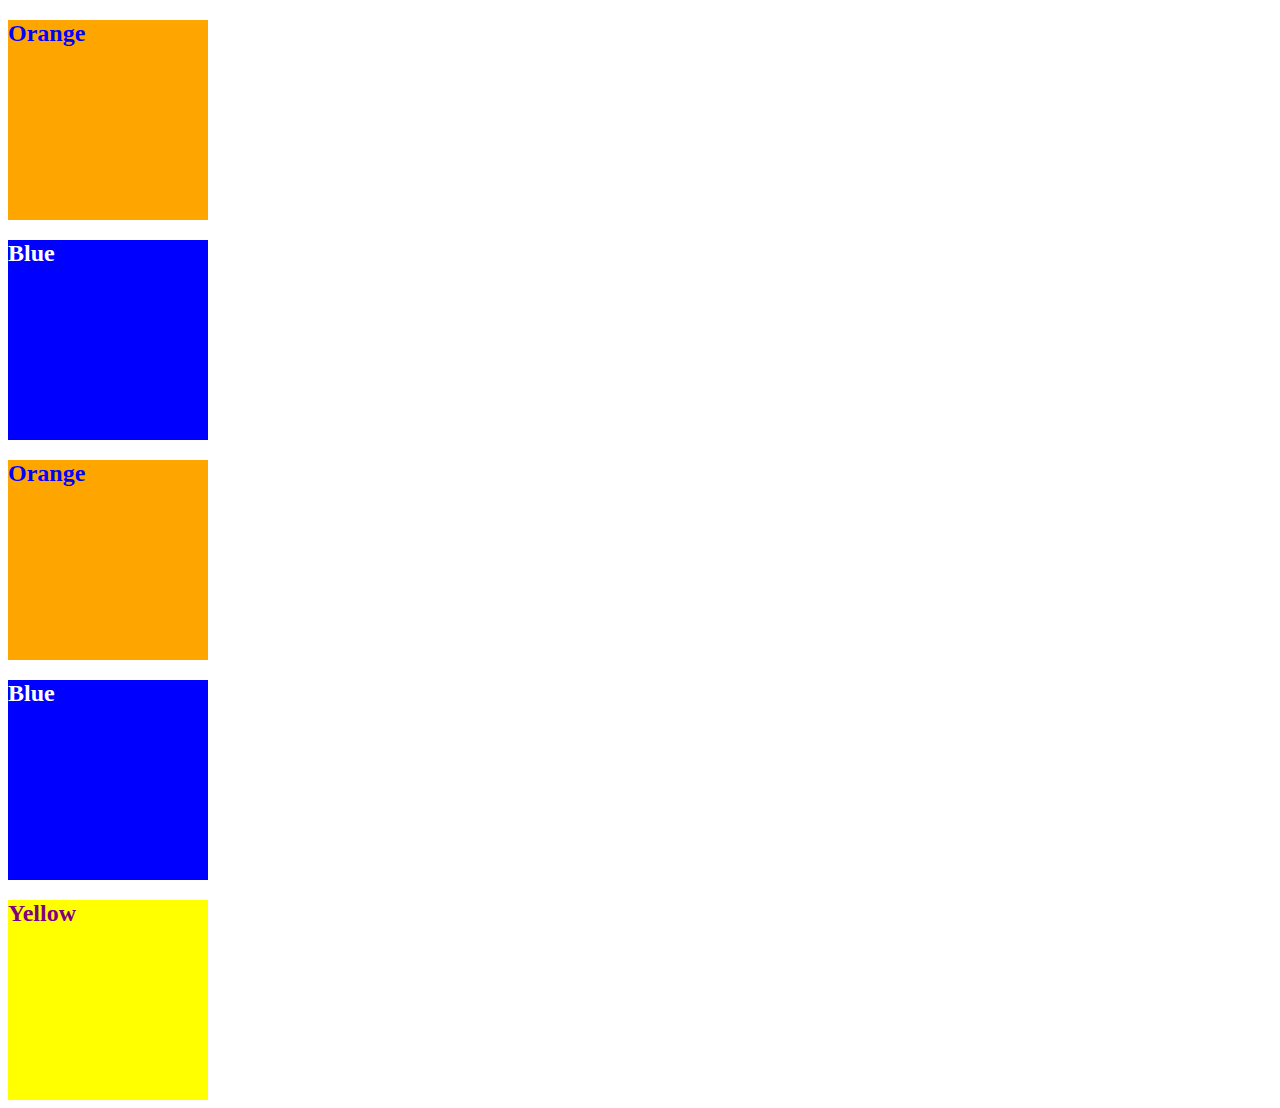
<file: 01-HTML-Git-CSS/01-Activities/09-Ins_CSS-color/index.html>
<!DOCTYPE html>
<html lang="en-US">
  <head>
    <meta charset="UTF-8">
    <meta name="viewport" content="width=device-width, initial-scale=1.0">
    <!-- The href attribute points to the relative path of the stylesheet-->
    <link rel="stylesheet" href="./assets/css/style.css">
    <title>Color</title>
  </head>

  <body>
    <!--Class attributes added for styling -->
    <section class="box box-orange">
      <h2>Orange</h2>
    </section>

    <section class="box box-blue">
      <h2>Blue</h2>
    </section>

    <section class="box box-orange">
      <h2>Orange</h2>
    </section>
   
    <section class="box box-blue">
      <h2>Blue</h2>
    </section>

    <!--id attribute added for styling-->
    <section class="box" id="box-yellow">
      <h2>Yellow</h2>
    </section>
  </body>

</html>
</file>
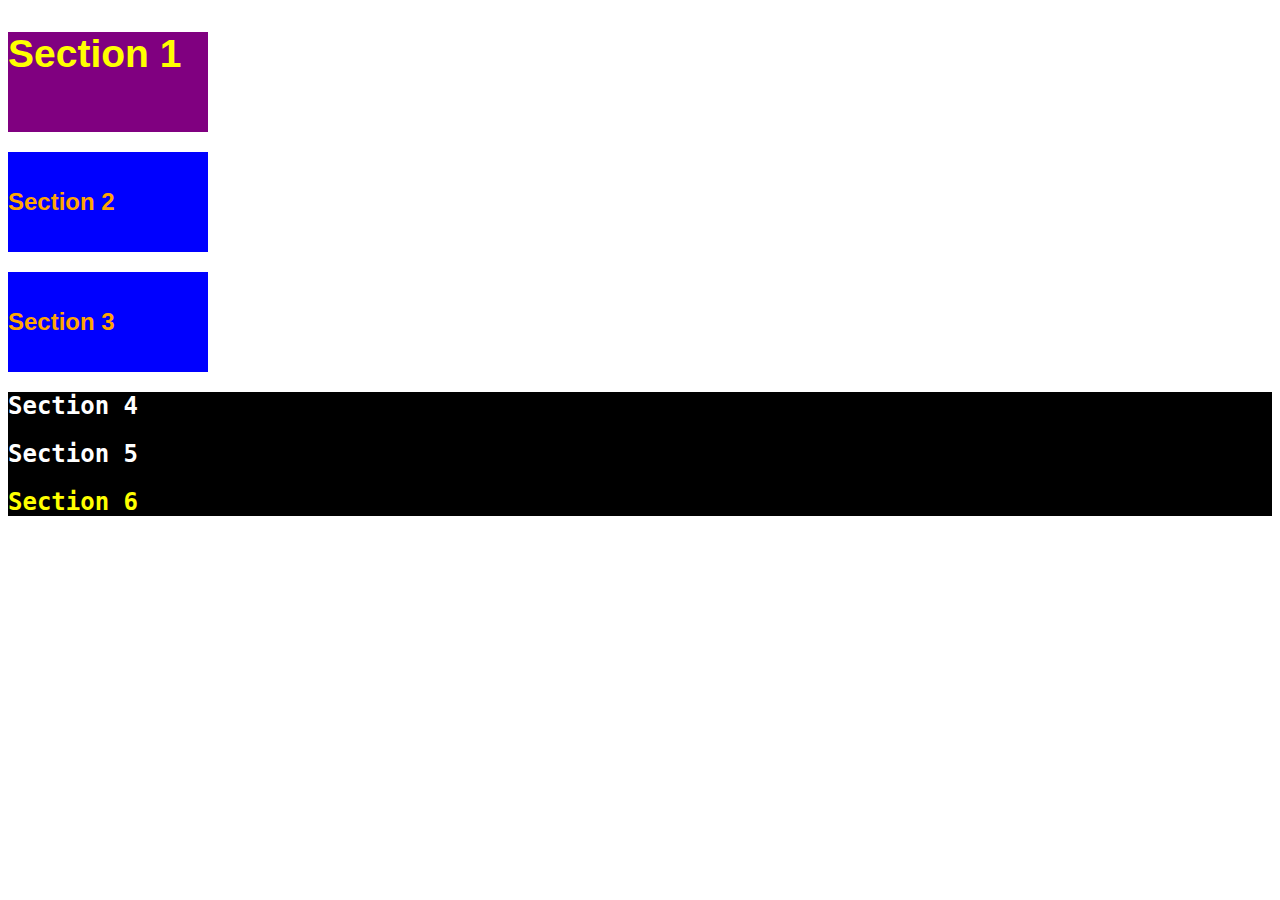
<file: 01-HTML-Git-CSS/01-Activities/11-Ins_CSS-units-font/index.html>
<!DOCTYPE html>
<html lang="en-us">

  <head>
    <meta charset="UTF-8">
    <title>Student Bio</title>
    <link rel="stylesheet" type="text/css" href="./assets/css/style.css">
  </head>

  <body>
    <section class="box" id="section-1">
      <h2>Section 1</h2>
    </section>

    <section class="box section-blue">
      <h2>Section 2</h2>
    </section>

    <section class="box section-blue">
      <h2>Section 3</h2>
    </section>

    <div class="container">
      <section>
        <h2>Section 4</h2>
      </section>
  
      <section>
        <h2>Section 5</h2>
      </section>
  
      <section id="section-6">
        <h2>Section 6</h2>
      </section>
    </div>
  </body>

</html>
</file>
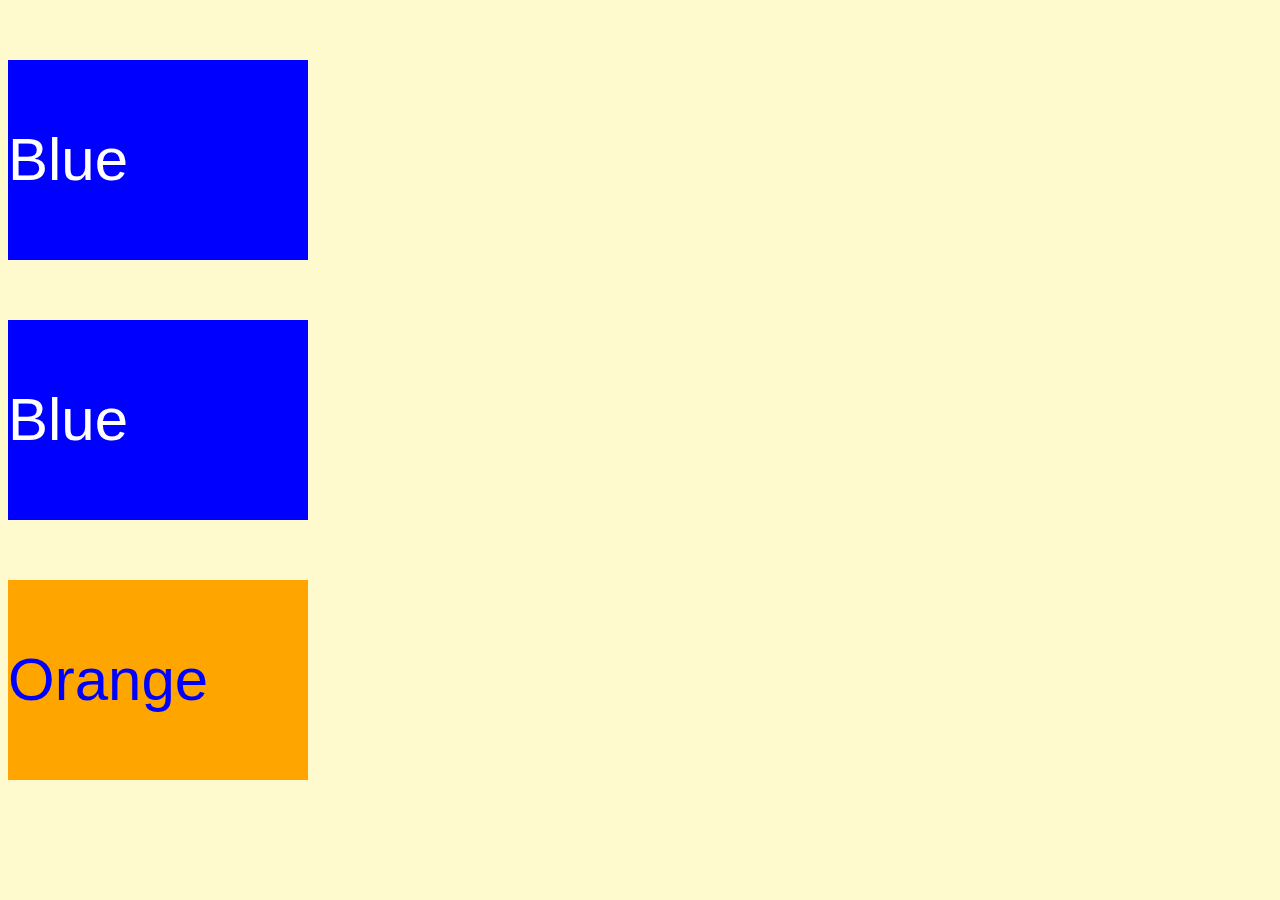
<file: 01-HTML-Git-CSS/01-Activities/13-Ins_CSS-selectors/index.html>
<!DOCTYPE html>
<html lang="en">
  <head>
    <meta charset="UTF-8">
    <meta name="viewport" content="width=device-width, initial-scale=1.0">
    <link rel="stylesheet" type="text/css" href="./assets/css/style.css">
    <title>Selectors</title>
  </head>

  <body>
    <section class="box-blue">
      <p>Blue</p>
    </section>

    <section class="box-blue">
      <p>Blue</p>
    </section>

    <section id="box-orange">
      <p>Orange</p>
    </section>
  </body>

</html>
</file>
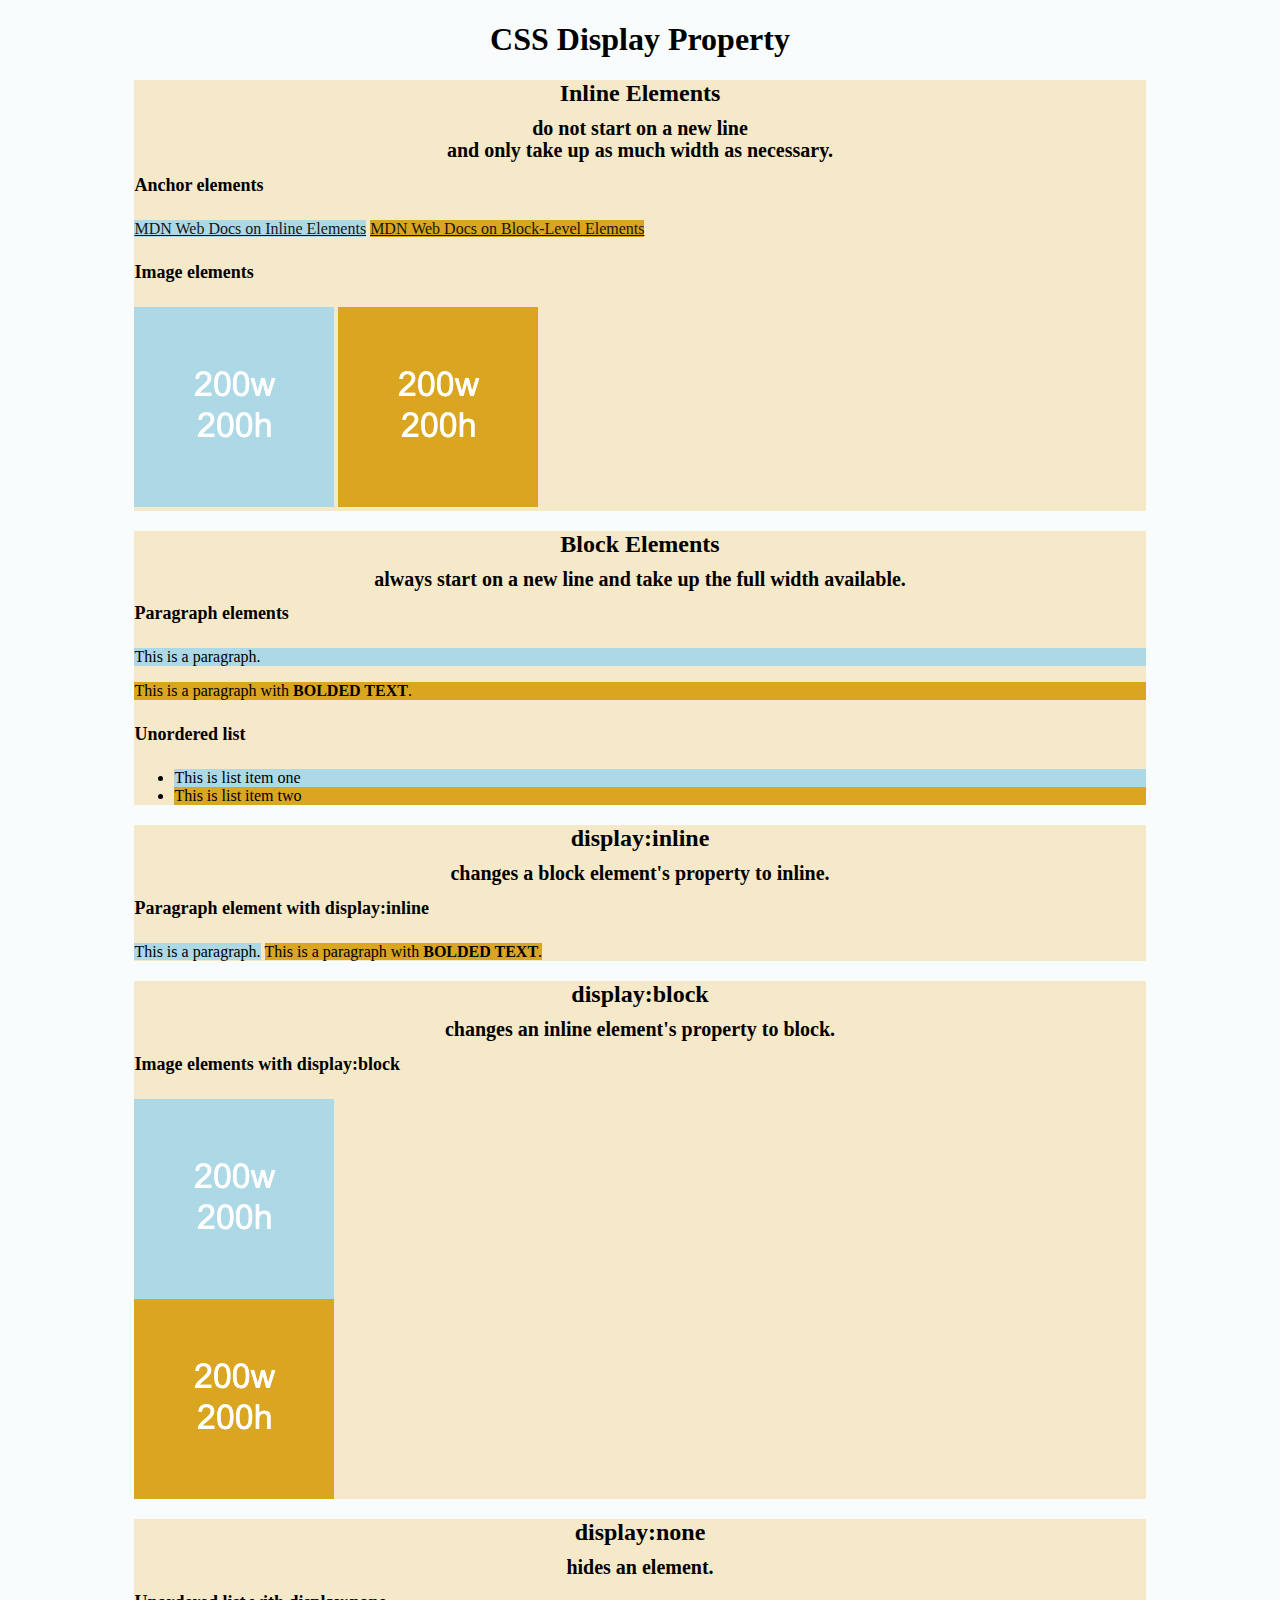
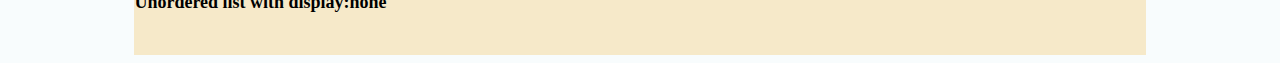
<file: 01-HTML-Git-CSS/01-Activities/15-Ins_HTML-display/index.html>
<!DOCTYPE html>
<html lang="en-US">

  <head>
    <meta charset="UTF-8">
    <title>HTML Display</title>
    <link rel="stylesheet" href="./assets/css/style.css">
  </head>

  <body>
    <header>
      <!-- Headers -->
      <h1>CSS Display Property</h1>
    </header>

    <section>
      <h2>Inline Elements</h2>
      <h3>do not start on a new line</h3>
      <h3>and only take up as much width as necessary.</h3>
      <!--Anchor elements <a> are inline elements-->
      <h4>Anchor elements</h4>
      <a class="first-element" href="https://developer.mozilla.org/en-US/docs/Web/HTML/Inline_elements">MDN Web Docs on Inline Elements</a>
      <a class="second-element" href="https://developer.mozilla.org/en-US/docs/Web/HTML/Block-level_elements">MDN Web Docs on Block-Level Elements</a>
      <!--Images <img> are inline elements-->
      <h4>Image elements</h4>
      <img class="first-element" src="./assets/images/image-1.png" alt="box with text reading 200w 200h"/>
      <img class="second-element" src="./assets/images/image-2.png" alt="box with text reading 200w 200h"/>
    </section>

    <section>
      <h2>Block Elements</h2>
      <h3>always start on a new line and take up the full width available.</h3>
      <!--Paragraph <p> elements are block elements-->
      <h4>Paragraph elements</h4>
      <p class="first-element">This is a paragraph.</p>
      <p class="second-element">This is a paragraph with <strong>BOLDED TEXT</strong>.</p>
       <!--Unordered lists are block elements-->
      <h4>Unordered list</h4>
      <ul>
        <li class="first-element" >This is list item one</li>
        <li class="second-element" >This is list item two</li>
      </ul>
    </section>

    <section>
      <h2>display:inline</h2>
      <h3>changes a block element's property to inline.</h3>
      <h4>Paragraph element with display:inline</h4>
      <p class="first-element display-inline">This is a paragraph.</p>
      <p class="second-element display-inline">This is a paragraph with <strong>BOLDED TEXT</strong>.</p>
    </section>

    <section>
      <h2>display:block</h2>
      <h3>changes an inline element's property to block.</h3>
      <h4>Image elements with display:block</h4>
      <img class="first-element display-block" src="./assets/images/image-1.png" alt="box with height and width text"/>
      <img class="second-element display-block" src="./assets/images/image-2.png" alt="box with height and width text"/>  
    </section>

    <section>
      <h2>display:none</h2>
      <h3>hides an element.</h3>
      <h4>Unordered list with display:none</h4>
      <ul class="display-none">
        <li>This is list item one</li>
        <li>This is list item two</li>
      </ul>
      <br>
    </section>

  </body>

</html>
</file>
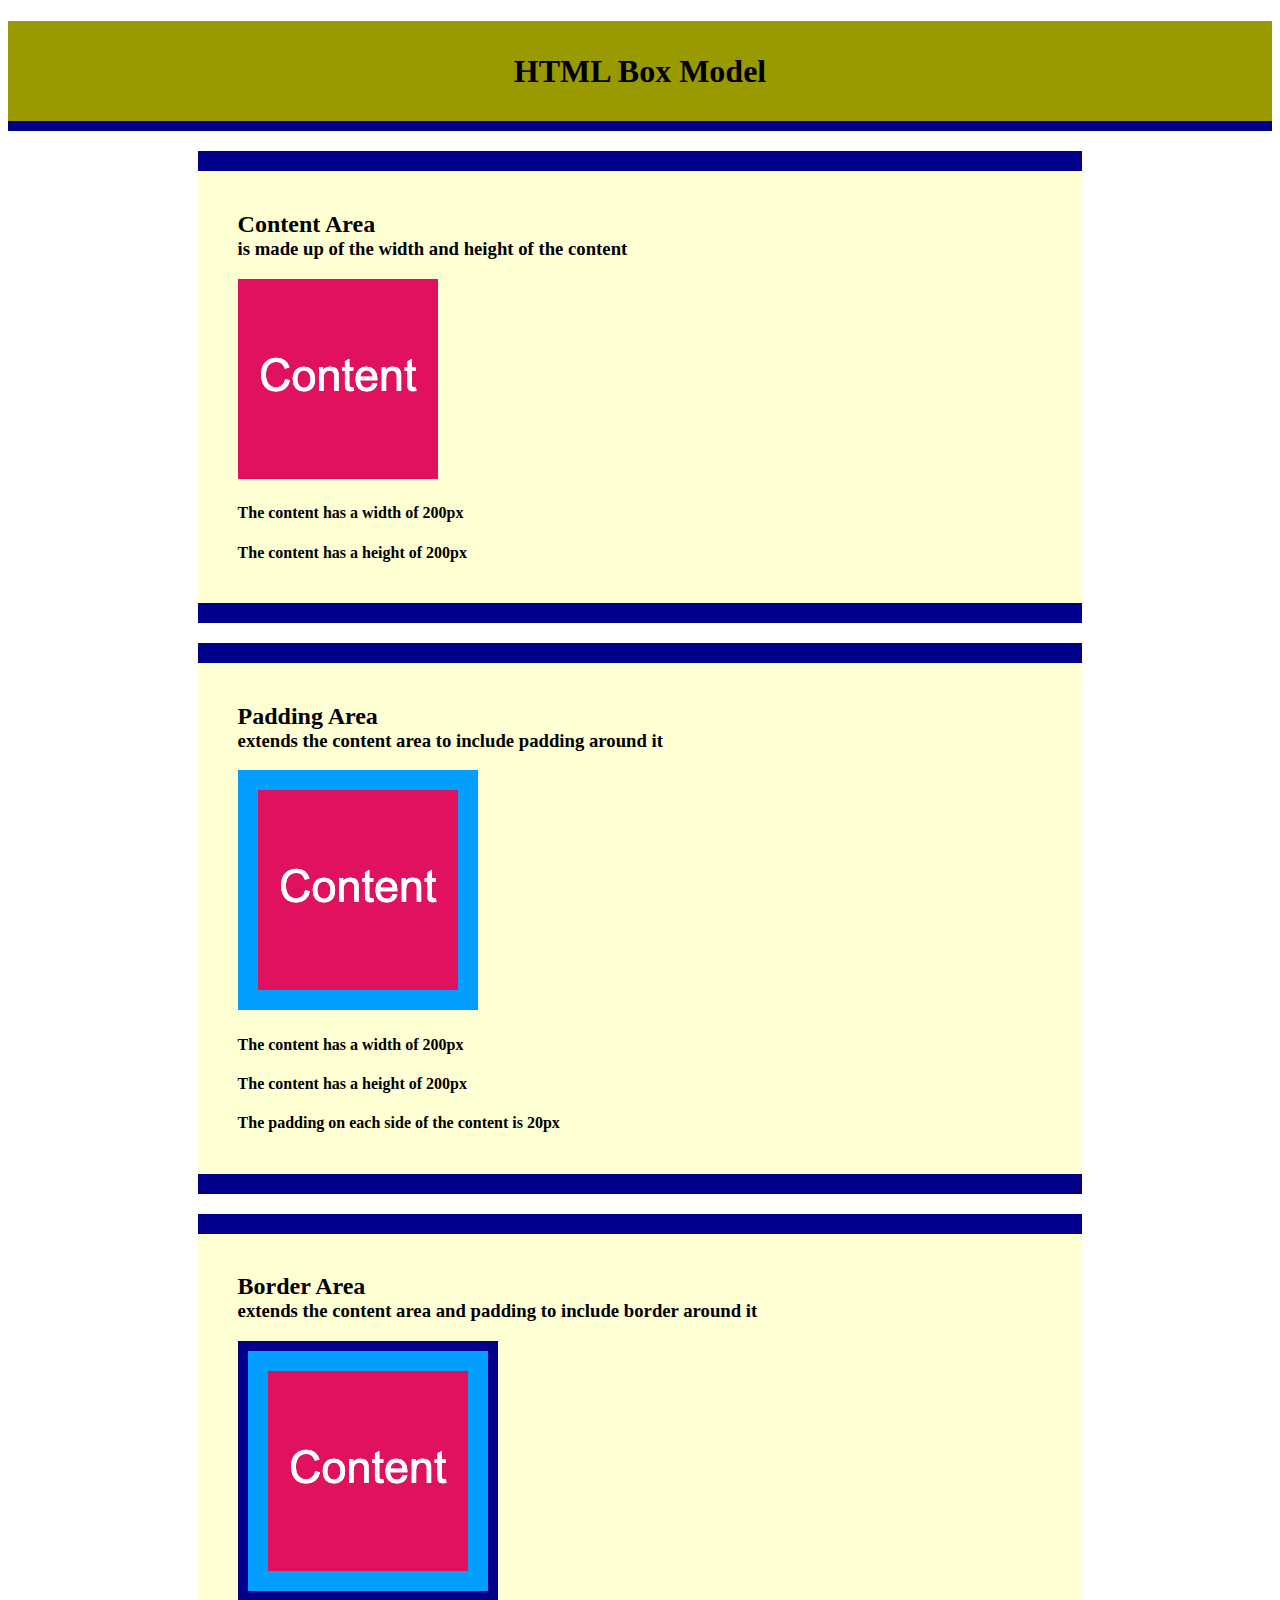
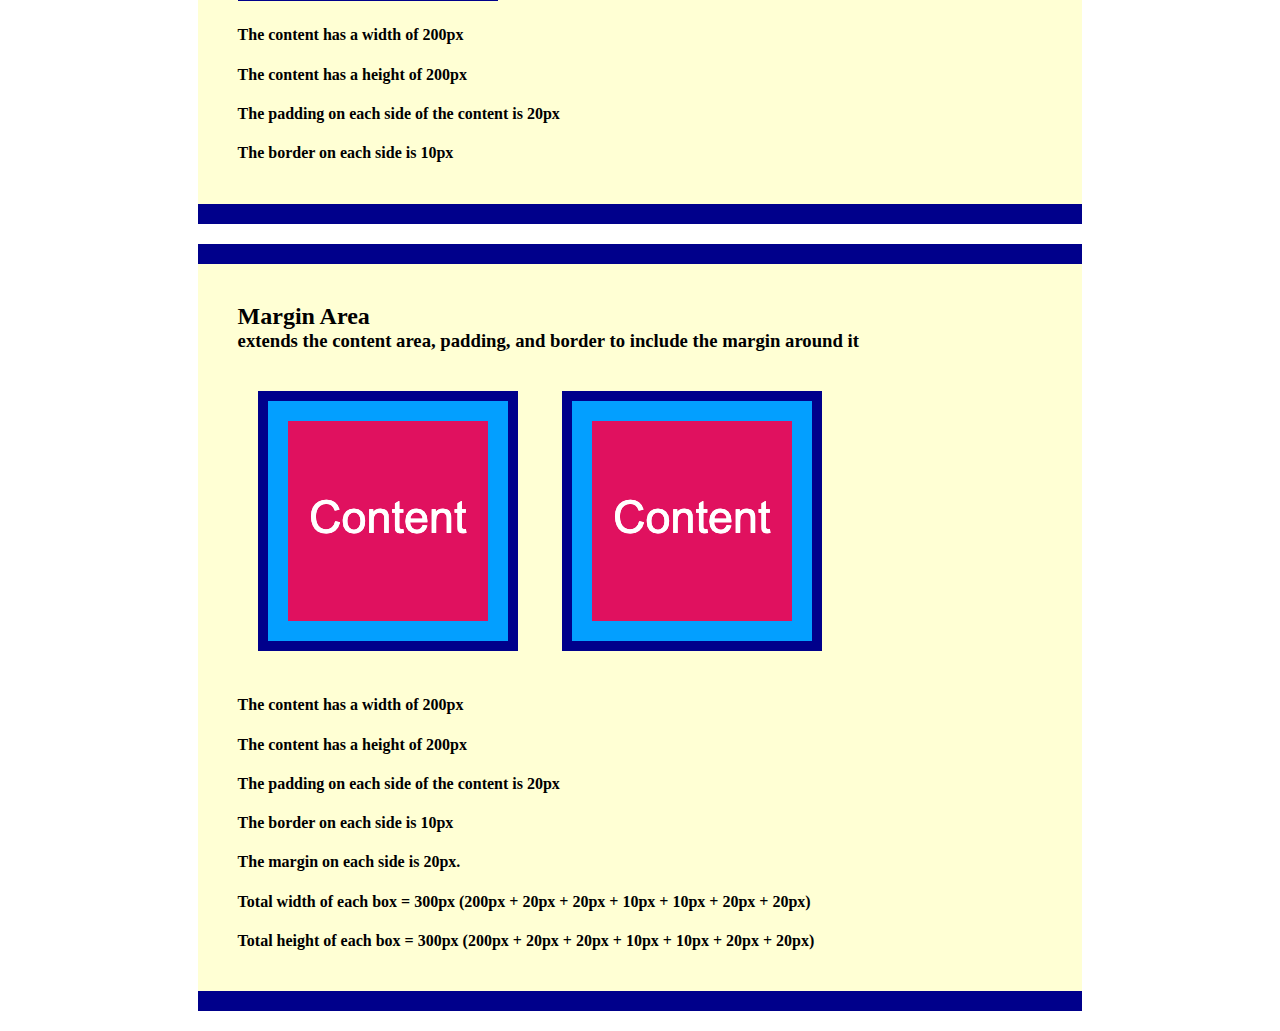
<file: 01-HTML-Git-CSS/01-Activities/17-Ins_CSS-box-model/index.html>
<!DOCTYPE html>
<html lang="en-US">

  <head>
    <meta charset="UTF-8">
    <title>CSS Box Model</title>
    <link rel="stylesheet" href="./assets/css/style.css">
  </head>

  <body>
    <header>
      <h1>HTML Box Model</h1>
    </header>
    
    <section>
      <div class="example-box">
        <h2>Content Area</h2>
        <h3>is made up of the width and height of the content</h3>
        <img src="./assets/images/image-1.png" alt="box with number 1"/>
        <h4>The content has a width of 200px</h4>
        <h4>The content has a height of 200px</h4>
      </div>
    </section>

    <section>
      <div class="example-box">
        <h2>Padding Area</h2>
        <h3>extends the content area to include padding around it</h3>
        <img class="image-padding" src="./assets/images/image-1.png" alt="box with number 1"/>
        <h4>The content has a width of 200px</h4>
        <h4>The content has a height of 200px</h4>
        <h4>The padding on each side of the content is 20px</h4>
      </div>
    </section>

    <section>
      <div class="example-box">
        <h2>Border Area</h2>
        <h3>extends the content area and padding to include border around it</h3>
        <img class="image-padding image-border" src="./assets/images/image-1.png" alt="box with number 1"/>
        <h4>The content has a width of 200px</h4>
        <h4>The content has a height of 200px</h4>
        <h4>The padding on each side of the content is 20px</h4>
        <h4>The border on each side is 10px</h4>
      </div>
    </section>

    <section>
      <div class="example-box">
        <h2>Margin Area</h2>
        <h3>extends the content area, padding, and border to include the margin around it</h3>
        <img class="image-padding image-border image-margin" src="./assets/images/image-1.png" alt="box with number 1"/>
        <img class="image-padding image-border image-margin" src="./assets/images/image-1.png" alt="box with number 1"/>
        <h4>The content has a width of 200px</h4>
        <h4>The content has a height of 200px</h4>
        <h4>The padding on each side of the content is 20px</h4>
        <h4>The border on each side is 10px</h4>
        <h4>The margin on each side is 20px.</h4>
        <h4>Total width of each box = 300px (200px + 20px + 20px + 10px + 10px + 20px + 20px)</h4>
        <h4>Total height of each box = 300px (200px + 20px + 20px + 10px + 10px + 20px + 20px)</h4>
      </div>
    </section>
      
  </body>

</html>
</file>
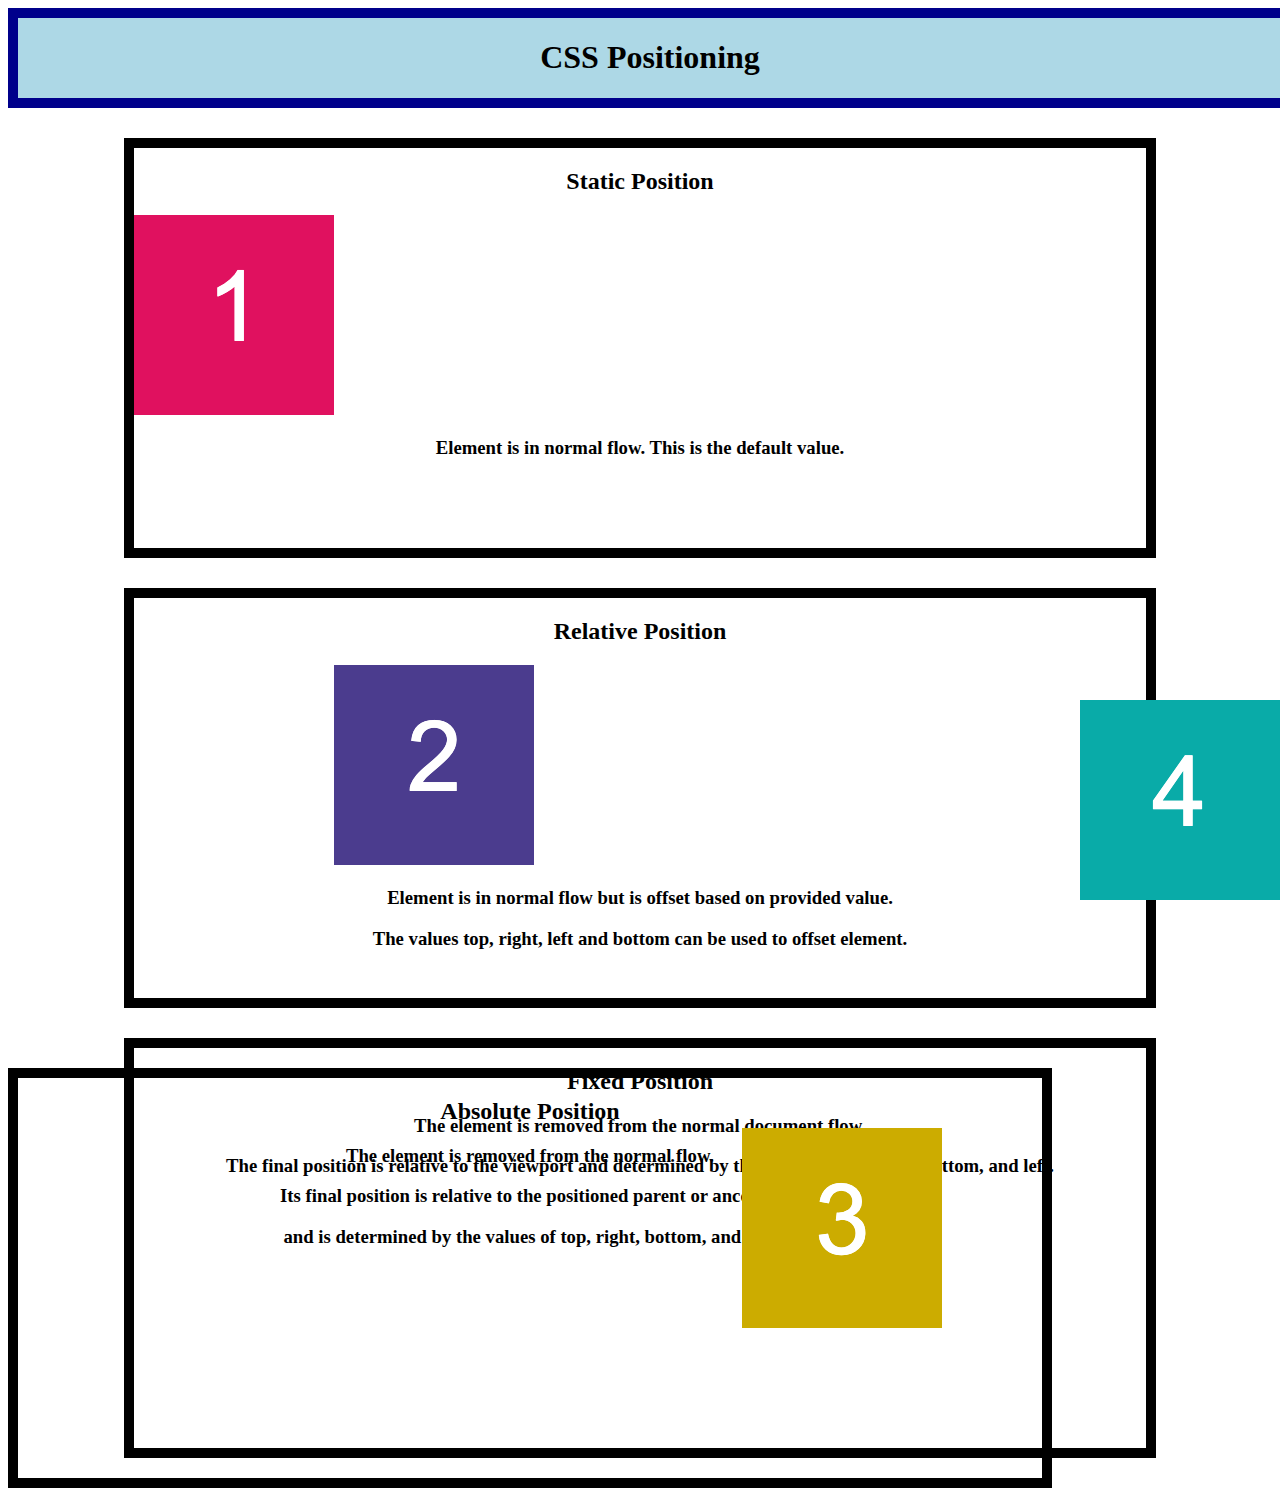
<file: 01-HTML-Git-CSS/01-Activities/19-Ins_CSS-positioning/index.html>
<!DOCTYPE html>
<html lang="en-US">
  <head>
    <meta charset="UTF-8">
    <meta name="viewport" content="width=device-width, initial-scale=1.0">
    <link rel="stylesheet" href="./assets/css/style.css">
    <title>CSS Positioning</title>
  </head>

  <body>
    <header>
      <h1>CSS Positioning</h1>
    </header>

    <section>
      <h2>Static Position</h2>
      <img src="./assets/images/image-1.png" alt="box with number 1"/>
      <h3>Element is in normal flow. This is the default value.</h3>
    </section>

    <section>
      <h2>Relative Position</h2>
      <img id="relative-box" src="./assets/images/image-2.png" alt="box with number 2"/>
      <h3>Element is in normal flow but is offset based on provided value.</h3>
      <h3>The values top, right, left and bottom can be used to offset element.</h3>
    </section>

    <section id="absolute-section">
      <h2>Absolute Position</h2>
      <img id="absolute-box" src="./assets/images/image-3.png" alt="box with number 3"/>
      <h3>The element is removed from the normal flow.</h3>
      <h3>Its final position is relative to the positioned parent or ancestor</h3>
      <h3>and is determined by the values of top, right, bottom, and left.</h3>
    </section>

    <section>
      <h2>Fixed Position</h2>
      <img id="fixed-box" src="./assets/images/image-4.png" alt="box with number 4">
      <h3>The element is removed from the normal document flow.</h3>
      <h3>The final position is relative to the viewport and determined by the values of top, right, bottom, and left. </h3>
    </section>
  </body>

</html>
</file>
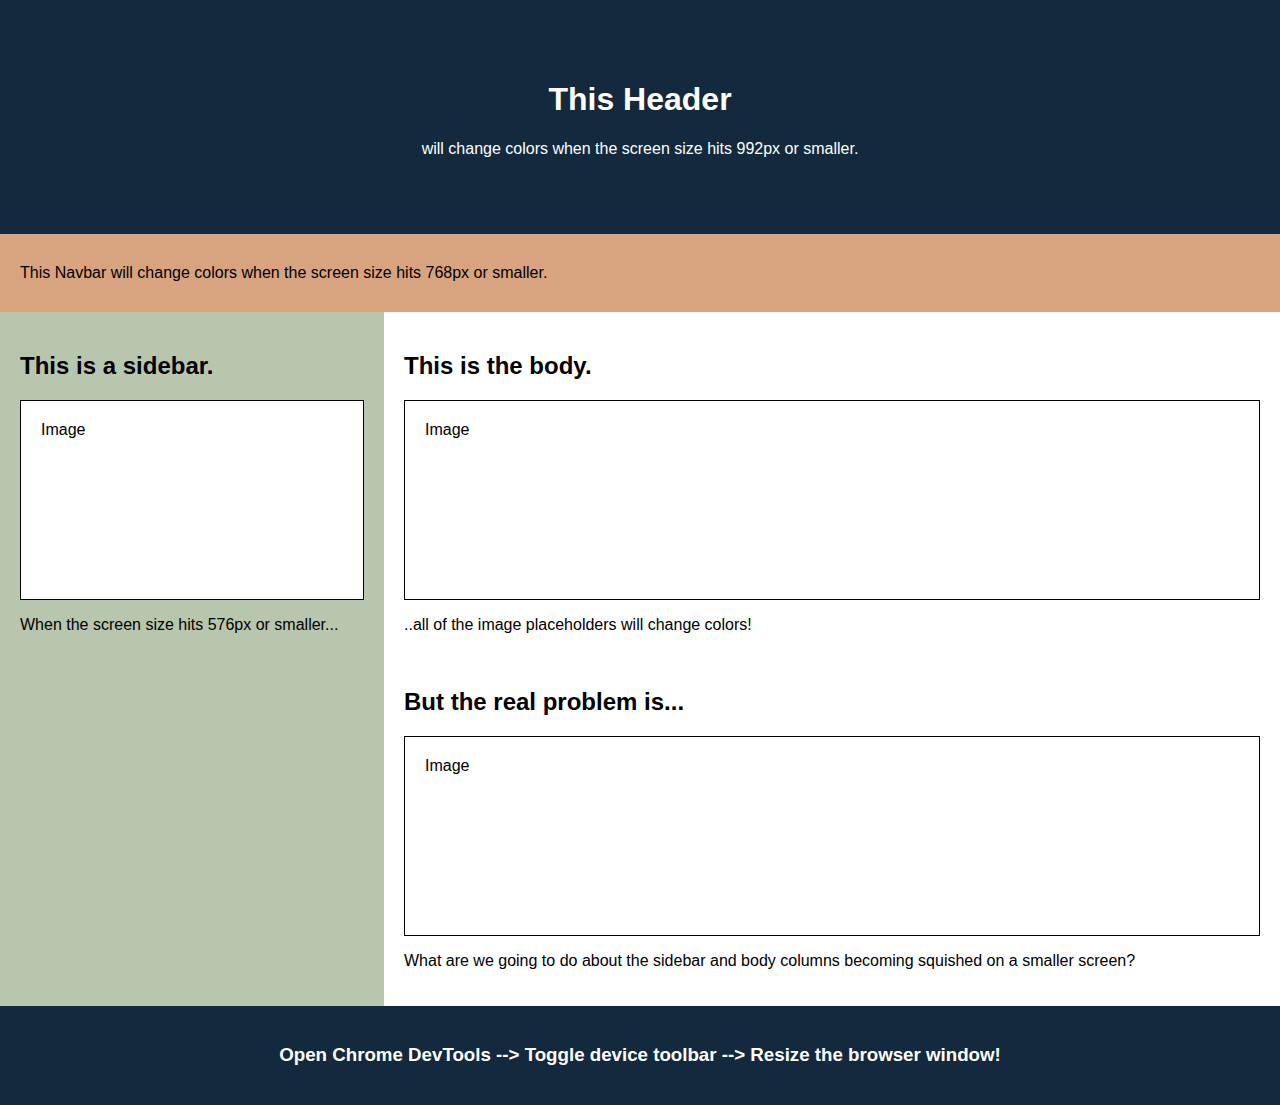
<file: 02-Advanced-CSS/01-Activities/01-Ins_Media-Query-Screen/index.html>
<!DOCTYPE html>
<html>
  <head>
    <title>Media Query for Screen</title>
    <meta charset="UTF-8" />
    <meta name="viewport" content="width=device-width, initial-scale=1" />
    <link rel="stylesheet" type="text/css" href="./assets/css/style.css" />
  </head>
  <body>
    <!-- Header -->
    <header>
      <h1>This Header</h1>
      <p>will change colors when the screen size hits 992px or smaller.</p>
    </header>

    <!-- Navbar -->
    <nav>
      <p>
        This Navbar will change colors when the screen size hits 768px or
        smaller.
      </p>
    </nav>

    <!-- Body -->
    <main>
      <aside>
        <h2>This is a sidebar.</h2>
        <div class="sample-img">Image</div>
        <p>When the screen size hits 576px or smaller...</p>
      </aside>

      <section>
        <h2>This is the body.</h2>
        <div class="sample-img">Image</div>
        <p>..all of the image placeholders will change colors!</p>
        <br />
        <h2>But the real problem is...</h2>
        <div class="sample-img">Image</div>
        <p>
          What are we going to do about the sidebar and body columns becoming
          squished on a smaller screen?
        </p>
      </section>
    </main>

    <!-- Footer -->
    <footer>
      <h3>
        Open Chrome DevTools --> Toggle device toolbar --> Resize the browser
        window!
      </h3>
    </footer>
  </body>
</html>
</file>
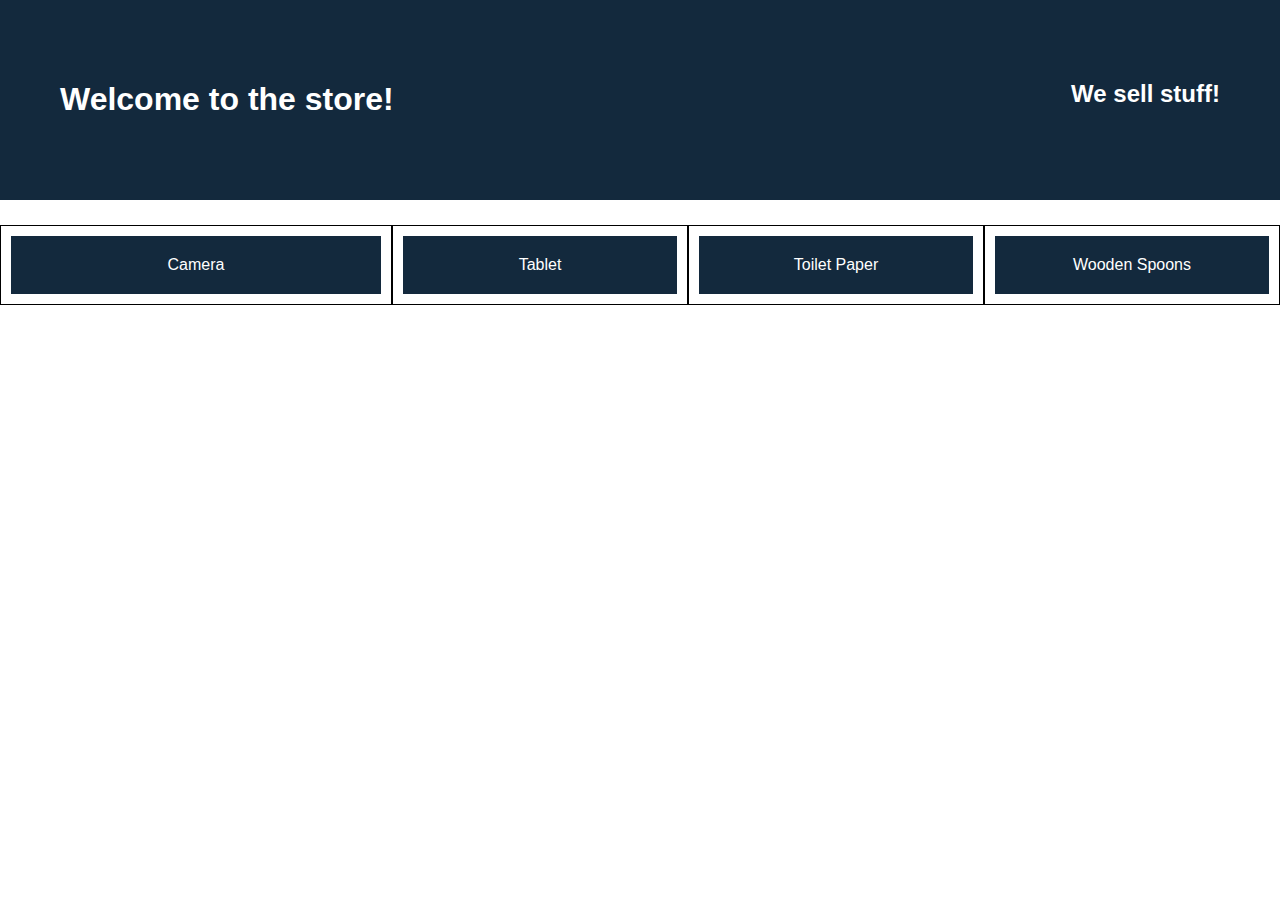
<file: 02-Advanced-CSS/01-Activities/03-Ins_Flexbox-Layout/index.html>
<!DOCTYPE html>
<html lang="en">

  <head>
    <title>Flexbox</title>
    <meta charset="UTF-8" />
    <meta name="viewport" content="width=device-width, initial-scale=1" />
    <link rel="stylesheet" type="text/css" href="./assets/css/style.css" />
  </head>

  <body>
    <header class="main-header">
      <h1>Welcome to the store!</h1>
      <h2>We sell stuff!</h2>
    </header>

    <main>
      <section class="card camera">
        <header>Camera</header>
      </section>
      <section class="card">
        <header>Tablet</header>
      </section>
      <section class="card">
        <header>Toilet Paper</header>
      </section>
      <section class="card">
        <header>Wooden Spoons</header>
      </section>
    </main>
  </body>

</html>
</file>
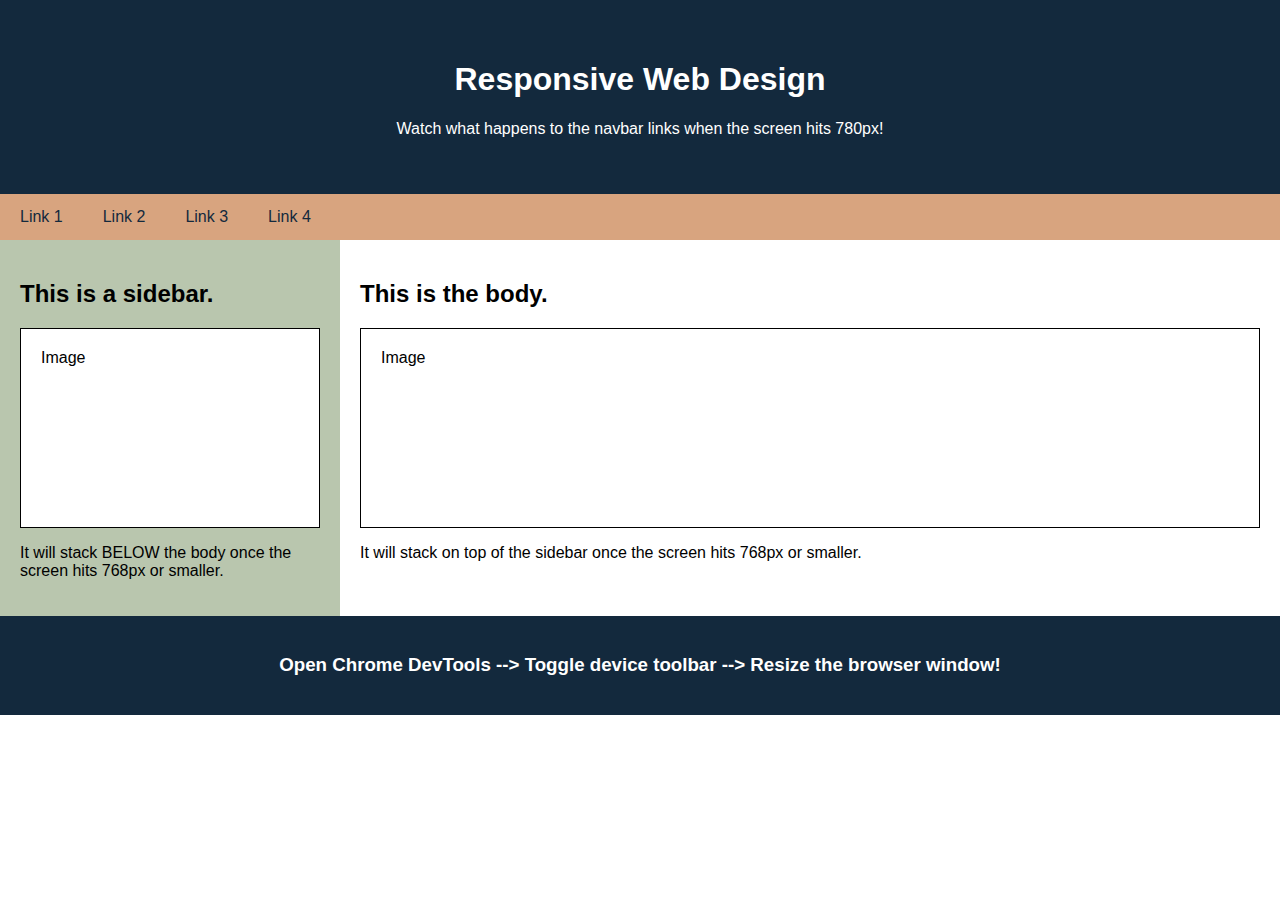
<file: 02-Advanced-CSS/01-Activities/05-Ins_Responsive-Design/index.html>
<!DOCTYPE html>
<html>
  <head>
    <title>Responsive Web Design</title>
    <meta charset="UTF-8" />
    <meta name="viewport" content="width=device-width, initial-scale=1" />
    <link rel="stylesheet" type="text/css" href="./assets/css/style.css" />
  </head>
  <body>
    <header>
      <h1>Responsive Web Design</h1>
      <p>Watch what happens to the navbar links when the screen hits 780px!</p>
    </header>

    <nav>
      <a href="#">Link 1</a>
      <a href="#">Link 2</a>
      <a href="#">Link 3</a>
      <a href="#">Link 4</a>
    </nav>

    <main>
      <aside>
        <h2>This is a sidebar.</h2>
        <div class="sample-img">Image</div>
        <p>
          It will stack BELOW the body once the screen hits 768px or smaller.
        </p>
      </aside>

      <section>
        <h2>This is the body.</h2>
        <div class="sample-img">Image</div>
        <p>
          It will stack on top of the sidebar once the screen hits 768px or
          smaller.
        </p>
      </section>
    </main>

    <footer>
      <h3>
        Open Chrome DevTools --> Toggle device toolbar --> Resize the browser
        window!
      </h3>
    </footer>
  </body>
</html>
</file>
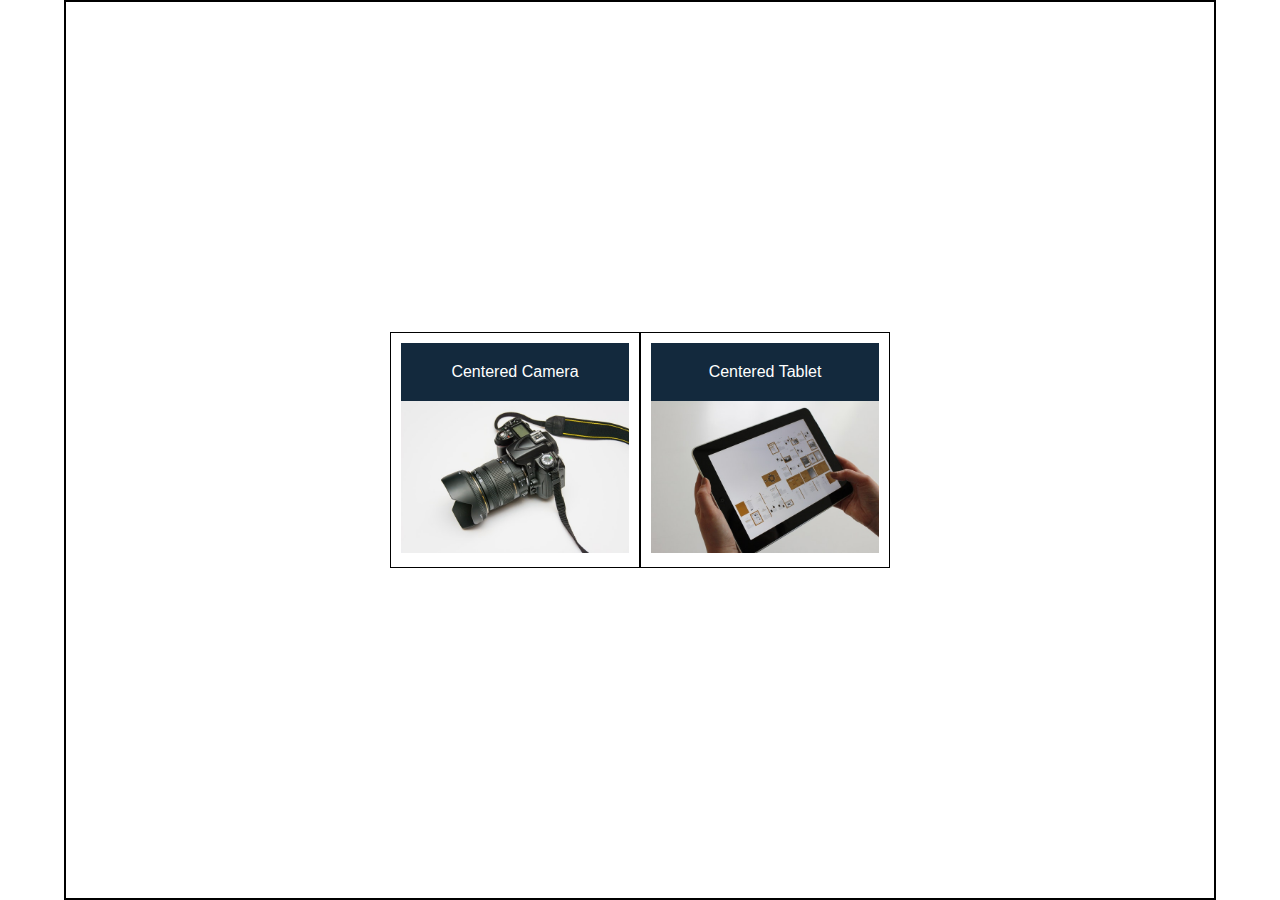
<file: 02-Advanced-CSS/01-Activities/07-Ins_Flexbox-Placement/index.html>
<!DOCTYPE html>
<html lang="en">

  <head>
    <title>Flexbox Alignment</title>
    <meta charset="UTF-8" />
    <meta name="viewport" content="width=device-width, initial-scale=1" />
    <link rel="stylesheet" type="text/css" href="./assets/css/style.css" />
  </head>

  <body>
    <div class="products">
      <section class="card">
        <header>Centered Camera</header>
        <img src="./assets/images/camera.jpg" alt="camera" />
      </section>
      <section class="card">
        <header>Centered Tablet</header>
        <img src="./assets/images/tablet.jpg" alt="tablet" />
      </section>
    </div>
  </body>

</html>
</file>
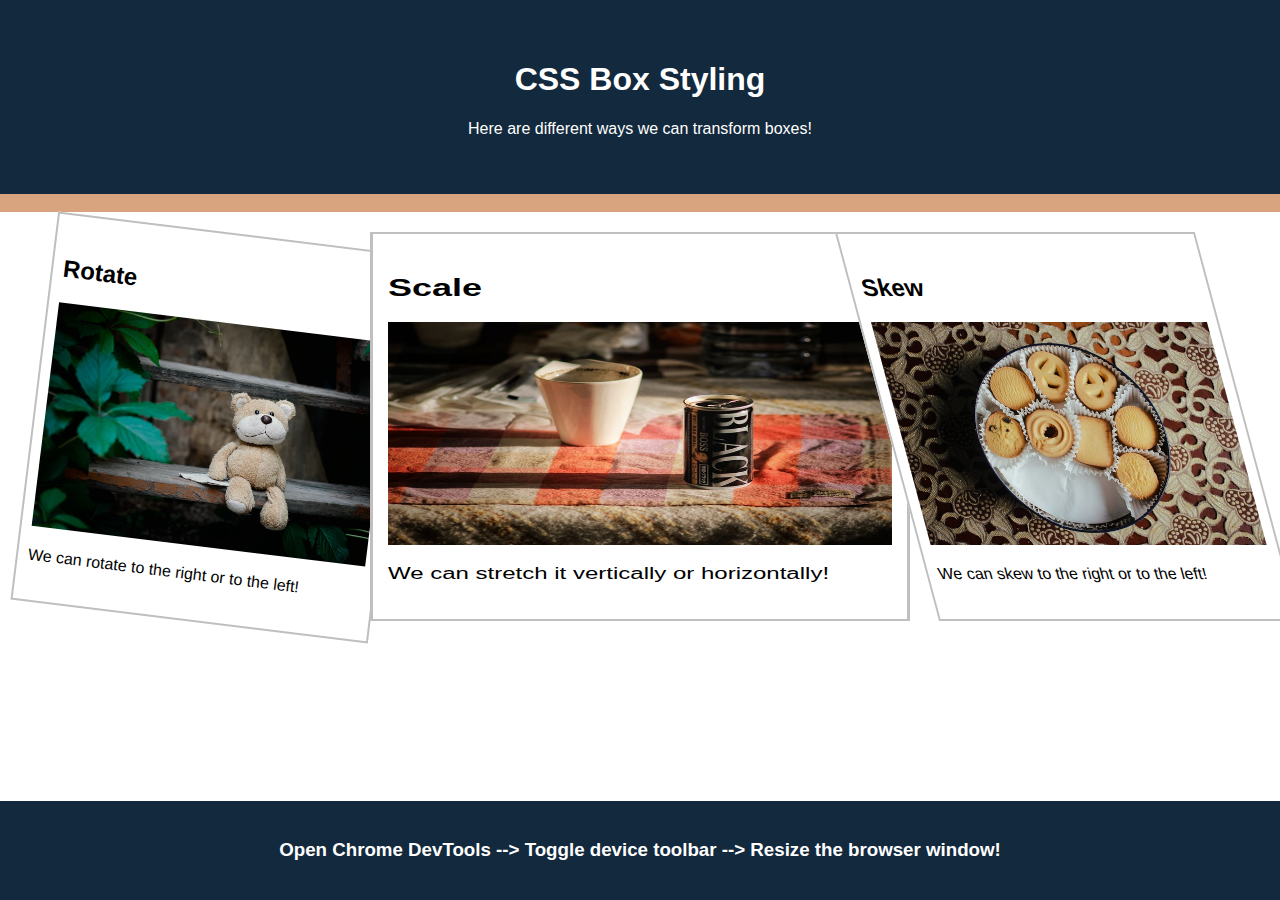
<file: 02-Advanced-CSS/01-Activities/09-Ins_Box-Styling/index.html>
<!DOCTYPE html>
<html>
  <head>
    <title>CSS Box Styling</title>
    <meta charset="UTF-8" />
    <meta name="viewport" content="width=device-width, initial-scale=1" />
    <link rel="stylesheet" type="text/css" href="./assets/css/style.css" />
  </head>
  <body>
    <header>
      <h1>CSS Box Styling</h1>
      <p>Here are different ways we can transform boxes!</p>
    </header>

    <nav><br /></nav>

    <main>
      <section>
        <div class="photo rotate">
          <h2>Rotate</h2>
          <img
            src="assets/images/teddy-bear.jpg"
            alt="teddy bear rotated to the right"
          />
          <p>
            We can rotate to the right or to the left!
          </p>
        </div>
      </section>

      <section>
        <div class="photo scale">
          <h2>Scale</h2>
          <img
            src="assets/images/canned-coffee.jpg"
            alt="canned coffee stretched horizontally"
          />
          <p>
            We can stretch it vertically or horizontally!
          </p>
        </div>
      </section>

      <section>
        <div class="photo skew">
          <h2>Skew</h2>
          <img
            src="assets/images/cookie-tin.jpg"
            alt="cookie tin skewed to the left"
          />
          <p>
            We can skew to the right or to the left!
          </p>
        </div>
      </section>
    </main>

    <footer>
      <h3>
        Open Chrome DevTools --> Toggle device toolbar --> Resize the browser
        window!
      </h3>
    </footer>
  </body>
</html>
</file>
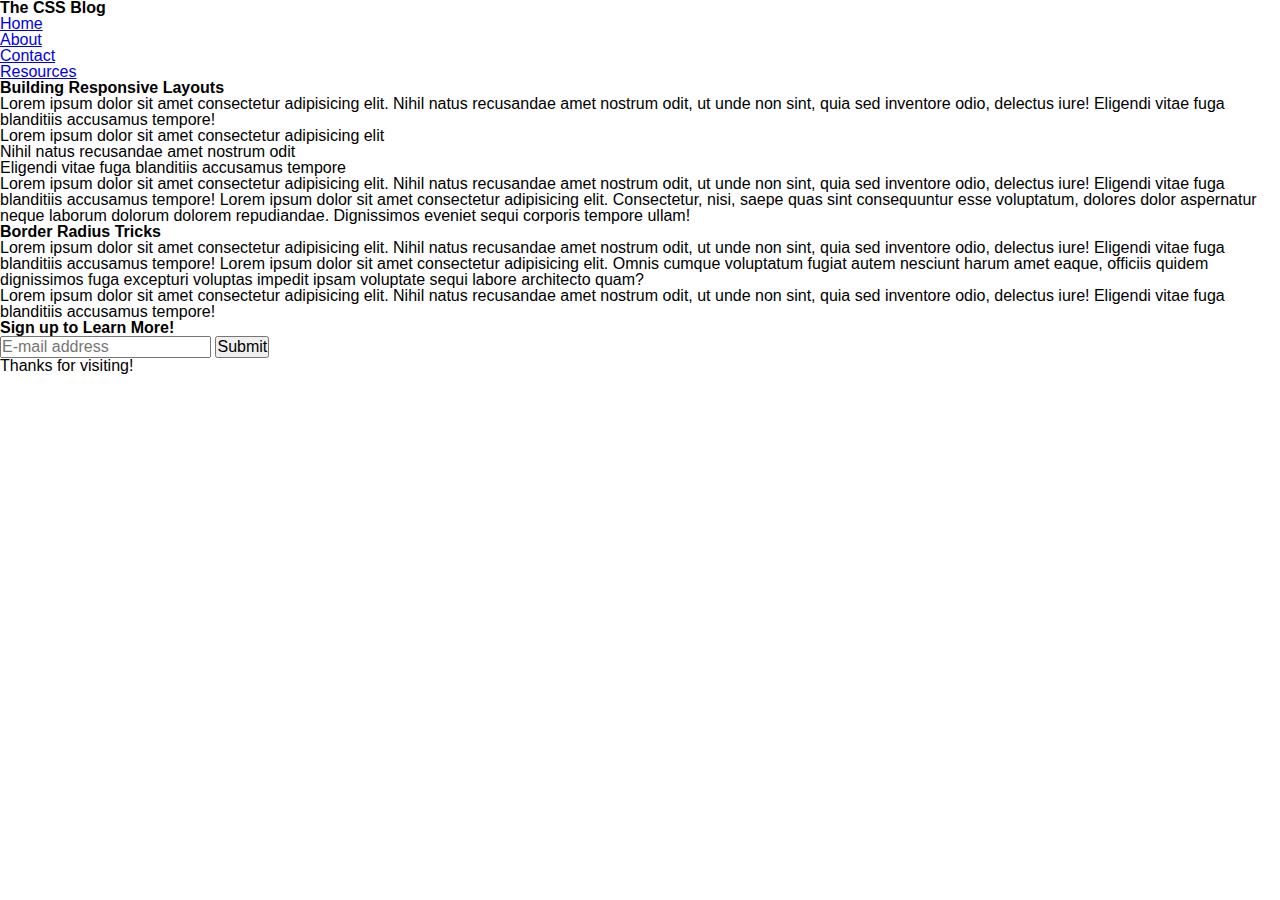
<file: 02-Advanced-CSS/01-Activities/11-Ins_CSS-Resets/index.html>
<!DOCTYPE html>
<html lang="en">

<head>
  <meta charset="UTF-8" />
  <meta name="viewport" content="width=device-width, initial-scale=1.0" />
  <title>CSS Resets</title>
  <link rel="stylesheet" href="./assets/css/reset.css" />
</head>

<body>
  <header>
    <h1>The CSS Blog</h1>
    <nav>
      <ul>
        <li><a href="#">Home</a></li>
        <li><a href="#">About</a></li>
        <li><a href="#">Contact</a></li>
        <li><a href="#">Resources</a></li>
      </ul>
    </nav>
  </header>

  <main>
    <section>
      <article>
        <h2>Building Responsive Layouts</h2>
        <div>
          <p>Lorem ipsum dolor sit amet consectetur adipisicing elit. Nihil natus recusandae amet nostrum odit, ut unde non sint, quia sed inventore odio, delectus iure! Eligendi vitae fuga blanditiis accusamus tempore!</p>
          <ul>
            <li>Lorem ipsum dolor sit amet consectetur adipisicing elit</li>
            <li>Nihil natus recusandae amet nostrum odit</li>
            <li>Eligendi vitae fuga blanditiis accusamus tempore</li>
          </ul>
          <p>Lorem ipsum dolor sit amet consectetur adipisicing elit. Nihil natus recusandae amet nostrum odit, ut unde non sint, quia sed inventore odio, delectus iure! Eligendi vitae fuga blanditiis accusamus tempore! Lorem ipsum dolor sit amet consectetur adipisicing elit. Consectetur, nisi, saepe quas sint consequuntur esse voluptatum, dolores dolor aspernatur neque laborum dolorum dolorem repudiandae. Dignissimos eveniet sequi corporis tempore ullam!</p>
        </div>
      </article>
      <article>
        <h2>Border Radius Tricks</h2>
        <div>
          <p>Lorem ipsum dolor sit amet consectetur adipisicing elit. Nihil natus recusandae amet nostrum odit, ut unde non sint, quia sed inventore odio, delectus iure! Eligendi vitae fuga blanditiis accusamus tempore! Lorem ipsum dolor sit amet consectetur adipisicing elit. Omnis cumque voluptatum fugiat autem nesciunt harum amet eaque, officiis quidem dignissimos fuga excepturi voluptas impedit ipsam voluptate sequi labore architecto quam?</p>
          <p>Lorem ipsum dolor sit amet consectetur adipisicing elit. Nihil natus recusandae amet nostrum odit, ut unde non sint, quia sed inventore odio, delectus iure! Eligendi vitae fuga blanditiis accusamus tempore!</p>
        </div>
      </article>
    </section>
    <aside>
      <h2>Sign up to Learn More!</h2>
      <form>
        <input type="text" placeholder="E-mail address" />
        <button>Submit</button>
      </form>
    </aside>
  </main>

  <footer>
    <span>Thanks for visiting!</span>
  </footer>
</body>

</html>
</file>
<file: 01-HTML-Git-CSS/01-Activities/09-Ins_CSS-color/assets/css/style.css>
.box {
  /*Sets the height and width of the section */
  width: 200px;
  height: 200px
}

.box-blue {
  /* Sets font color */
  color: white;
  /* Sets background color */
  background-color: #0000ff;
}

.box-orange {
  /* Uses hex codes to define color */
  color: #0000ff;
  background-color: #ffa500;
}

#box-yellow {
  /* Uses predefined colors to define color */
  color: purple;
  background-color: yellow;
};
</file>
<file: 01-HTML-Git-CSS/01-Activities/11-Ins_CSS-units-font/assets/css/style.css>
.box {
  width: 200px;
  height: 100px;
  /* Font-family property specifies a list of fonts to be used in order of priority */
  font-family: "Comic Sans MS", cursive, sans-serif;
}

.section-blue {
  /* Line-height property sets the distance between lines of text */
  line-height: 100px;
  color: #ffa500;
  background-color: #0000FF;
}
  
.container {
  font-family: "Lucida Console", Monaco, monospace;
  color: white;
  background-color: black;
}

#section-1 {
  /* Font-size property sets the size of a font */
  font-size: 26px;
  color: #ffff00;
  background-color: #800080;
}

#section-6 {
  color: #ffff00;
}
</file>
<file: 01-HTML-Git-CSS/01-Activities/13-Ins_CSS-selectors/assets/css/style.css>
/* Universal Selector */
* {
  font-family: "Lucida Sans Unicode", "Lucida Grande", sans-serif;
}

/* Element Selectors select all of that element type */
body {
  background-color: lemonchiffon;
}

section {
  height: 200px;
  width: 300px;
}

p {
  font-size: 60px;
  line-height: 200px;
}

/* Class Selectors select all elements with that class */
.box-blue {
  color: white;
  background-color: blue;
}

/* Id Selectors are unique a unique id to identify an element */
#box-orange {
  color: blue;
  background-color: orange;
}
</file>
<file: 01-HTML-Git-CSS/01-Activities/15-Ins_HTML-display/assets/css/style.css>
body {
  background-color: #f8fcfd;
}

h1,
h2,
h3 {
  text-align: center;
}

h3 {
  font-size: 20px;
  line-height: 2px;
}

h4 {
  font-size: 18px;
}

a {
  font-size: 16px;
  color: #181510;
}

section {
  margin: 0 auto;
  width: 80%;
  background-color: #f6e9c9;
}

.first-element {
  background-color: lightblue;
}

.second-element {
  background-color: goldenrod;
}

/* Sets display of all elements with class selector to block */
.display-block {
  display: block;
}

/* Sets display of all elements with class selector to inline */
.display-inline {
  display: inline;
}

/* Sets display of all elements with class selector to inline */
.display-none {
  display: none;
}
</file>
<file: 01-HTML-Git-CSS/01-Activities/17-Ins_CSS-box-model/assets/css/style.css>
header {
  height: 100px;
  width: 100%;
  /* Sets border to bottom only */
  border-bottom: 10px solid darkblue;
  background-color: #999900;
}

section {
  width: 70%;
  /* Sets top and bottom margin to 20px. Auto will center element */
  margin: 20px auto;
  border-bottom: 20px solid darkblue;
  background-color: #ffffd4;
  border-top: 20px solid darkblue;
}

h1 {
  text-align: center;
  line-height: 100px;
}

h2 {
  /* Sets bottom margin to 0 */
  margin-bottom: 0;
}

h3 {
  /* Sets top margin to 0 */
  margin-top: 0;
}

.example-box {
  /* Shortcut method sets top and bottom padding to 20px and left and right to 40px */
  padding: 20px 40px;
}

.image-padding {
  /* Sets padding on all sides to 20px */
  padding: 20px;
  background-color: #039fff;
}

.image-border {
  /* Sets border on all sides */
  border: 10px solid darkblue;
}

.image-margin {
  /* Sets all sides to 20px */
  margin: 20px;
}
</file>
<file: 01-HTML-Git-CSS/01-Activities/19-Ins_CSS-positioning/assets/css/style.css>
h1,
h2,
h3 {
  text-align: center;
}

header {
  width: 100%;
  border: 10px solid darkblue;
  background-color: lightblue;
}

section {
  height: 400px;
  width: 80%;
  margin: 30px auto;
  border: 10px solid black;
}

/* Relative positioning */
#relative-box {
  position: relative;
  left: 200px;
}

/* Absolute positioning */
#absolute-section {
  position: absolute;
}

#absolute-box {
  position: absolute;
  top: 50px;
  right: 100px;
}

/* Fixed positioning */
#fixed-box {
  position: fixed;
  bottom: 0;
  right: 0;
}
</file>
<file: 02-Advanced-CSS/01-Activities/01-Ins_Media-Query-Screen/assets/css/style.css>
* {
  box-sizing: border-box;
}

body {
  font-family: Arial;
  margin: 0;
}

header {
  padding: 60px;
  text-align: center;
  background: #13293d;
  color: #fff;
}

nav {
  display: flex;
  background-color: #d8a47f;
}

nav p {
  padding: 14px 20px;
  text-decoration: none;
}

main {
  display: flex;
}

aside {
  flex: 30%;
  background-color: #b9c6ae;
  padding: 20px;
  flex-wrap: wrap;
}

section {
  flex: 70%;
  background-color: #fff;
  padding: 20px;
}

footer {
  padding: 20px;
  text-align: center;
  background: #13293d;
  color: #fff;
}

/* Image Placeholders */
.sample-img {
  background-color: #fff;
  width: 100%;
  padding: 20px;
  height: 200px;
  border: 1px solid black;
}

/* When using `max-width` as the breakpoint, you must go from widest to narrowest to avoid conflict */

/* Tablets - header changes color */
@media screen and (max-width: 992px) {
  header {
    background: #772014;
  }
}

/* Large smartphones - navbar changes color */
@media screen and (max-width: 768px) {
  nav {
    background-color: #bb8588;
  }
}

/* Small smartphones - image placeholders change color */
@media screen and (max-width: 576px) {
  .sample-img {
    background-color: #8ac4ff;
  }
}
</file>
<file: 02-Advanced-CSS/01-Activities/03-Ins_Flexbox-Layout/assets/css/style.css>
* {
  box-sizing: border-box;
}

body {
  font-family: Arial;
  margin: 0;
}

main {
  /* Turns this element into a flexbox */
  display: flex;
  /* Forces elements to the next line if they don't fit */
  flex-wrap: wrap;
  margin-top: 2%;
}

.main-header {
  display: flex;
  /* Defines how to distribute the empty space between child elements */
  justify-content: space-between;
  padding: 60px;
  background: #13293d;
  color: #fff;
}

.card {
  /* A flex-basis of 200px sets the starting width */
  /* A flex-grow value of 1 allows the elements to evenly grow to fill the remaining space */
  flex: 1 0 200px;
  padding: 10px;
  text-align: center;
  border-style: solid;
  border-width: 1px;
}

.card header {
  padding: 20px;
  background: #13293d;
  color: #fff;
}

.card.camera {
  /* The child item with `flex-grow: 2` will grow to take up twice as much remaining space as the others. */
  /* The second value, flex-shrink, defines how the element will shrink if it can't fit */
  flex: 2 1 200px;
}
</file>
<file: 02-Advanced-CSS/01-Activities/05-Ins_Responsive-Design/assets/css/style.css>
* {
  box-sizing: border-box;
}

body {
  font-family: Arial;
  margin: 0;
}

header {
  padding: 40px;
  text-align: center;
  background: #13293d;
  color: #fff;
}

nav {
  display: flex;
  background-color: #d8a47f;
}

nav a {
  color: #13293d;
  padding: 14px 20px;
  text-decoration: none;
  text-align: center;
}

main {
  display: flex;
  flex-wrap: wrap;
}

aside {
  flex: 1;
  background-color: #b9c6ae;
  padding: 20px;
}

section {
  flex: 3;
  background-color: #fff;
  padding: 20px;
}

.sample-img {
  background-color: #fff;
  width: 100%;
  padding: 20px;
  height: 200px;
  border: 1px solid black;
}

footer {
  padding: 20px;
  text-align: center;
  background: #13293d;
  color: #fff;
}

@media screen and (max-width: 768px) {
  /* Use flex-direction to stack the navbar, sidebar, and body */
  main,
  nav {
    flex-direction: column;
  }
  /* Make the sidebar stack below the body */
  aside {
    order: 2;
  }
  /* Change the header background */
  header {
    background: #772014;
  }
  /* Change the navbar and footer background */
  nav,
  footer {
    background-color: #bb8588;
  }
}
</file>
<file: 02-Advanced-CSS/01-Activities/07-Ins_Flexbox-Placement/assets/css/style.css>
* {
  box-sizing: border-box;
}

body {
  font-family: Arial;
  margin: 0;
}

.products {
  display: flex;
  flex-direction: row;
  /* Centers along the main axis determined by flex-direction */
  justify-content: center;
  /* Centers along the opposite axis */
  align-items: center;
  width: 90%;
  /* Uses the height of the viewport */
  height: 100vh;
  margin: 0 auto;
  border-style: solid;
  border-width: 2px;
}

.card {
  padding: 10px;
  width: 250px;
  text-align: center;
  border-style: solid;
  border-width: 1px;
}

.card header {
  padding: 20px;
  background: #13293d;
  color: #fff;
}

.card img {
  width: 100%;
}
</file>
<file: 02-Advanced-CSS/01-Activities/09-Ins_Box-Styling/assets/css/style.css>
* {
  box-sizing: border-box;
}

body {
  font-family: Arial;
  margin: 0;
  display: flex;
  flex-direction: column;
  min-height: 100vh;
  justify-content: flex-start;
}

header {
  padding: 40px;
  text-align: center;
  background: #13293d;
  color: #fff;
}

nav {
  display: flex;
  background-color: #d8a47f;
}

main {
  display: flex;
  flex-wrap: wrap;
  justify-content: space-around;
}

section {
  flex: 0 0 400px;
  background-color: #fff;
  padding: 20px;
}

img {
  width: 100%;
}

footer {
  flex-shrink: 0;
  padding: 20px;
  text-align: center;
  background: #13293d;
  color: #fff;
  margin-top: auto;
}

/* Added some padding and styling for the photos */
.photo {
  padding: 20px 10px;
  border: 2px solid #bfbfbf;
  background-color: #fff;
}

/* We can use rotate to rotate the photo to the left or right */
.rotate {
  transform: rotate(7deg);
}

/* We can use scale to stretch the photo vertically or horizontally */
.scale {
  transform: scale(1.5, 1);
}

/* We can use skew to skew the photo to the left or right */
.skew {
  transform: skew(15deg);
}

@media screen and (max-width: 768px) {
  main,
  nav {
    flex-direction: column;
  }
  header {
    background: #772014;
  }
  nav,
  footer {
    background-color: #bb8588;
  }
}
</file>
